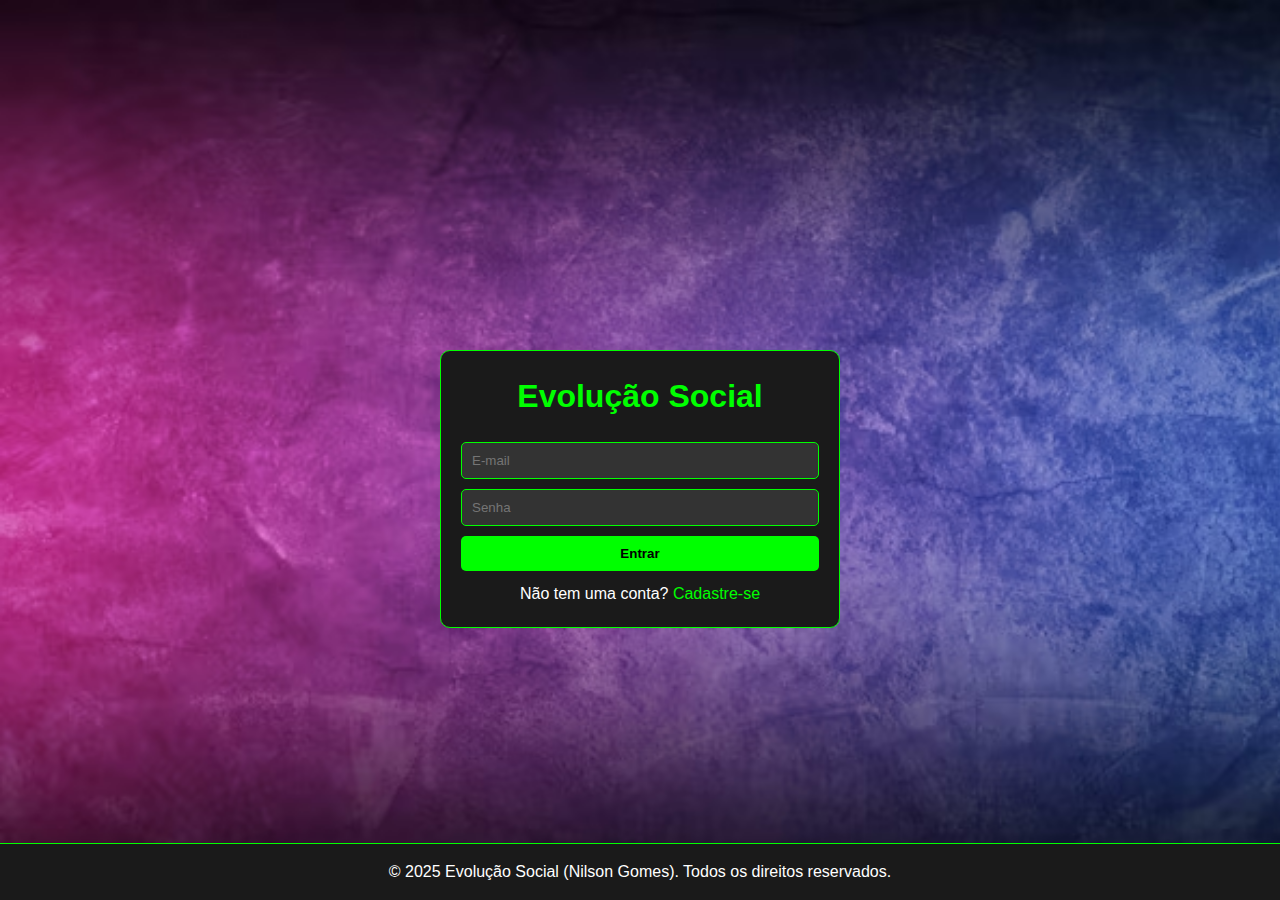
<file: index.html>
<!DOCTYPE html>
<html lang="pt-BR">

<head>
    <meta charset="UTF-8">
    <meta name="viewport" content="width=device-width, initial-scale=1.0">
    <link rel="icon" href="img/favicon.png" type="image/png">
    <title>Evolução Social - Login</title>
    <link rel="stylesheet" href="css/styles.css">
</head>

<body style="background-image: url(img/fundo.avif); background-size: cover;">
    <div class="login-container">
        <h1>Evolução Social</h1>
        <form id="loginForm">
            <input type="email" id="email" placeholder="E-mail" required>
            <input type="password" id="password" placeholder="Senha" required>
            <button type="submit">Entrar</button>
        </form>
        <p>Não tem uma conta? <a href="#" id="registerLink">Cadastre-se</a></p>
    </div>
    <footer>
        <p>&copy; 2025 Evolução Social (Nilson Gomes). Todos os direitos reservados.</p>
    </footer>
    <script src="js/auth.js"></script>
    <script src="js/scripts.js"></script>
</body>

</html>
</file>
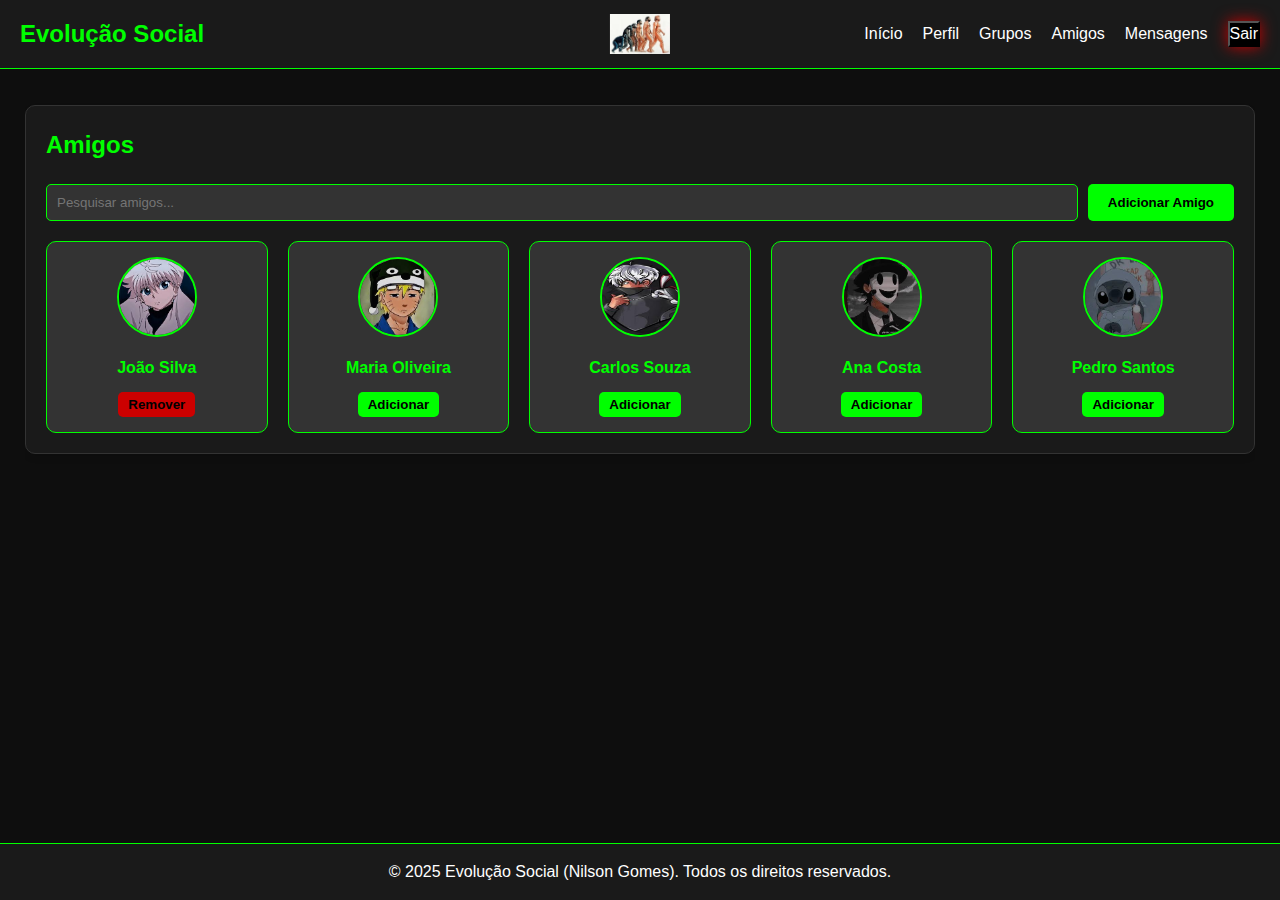
<file: friends.html>
<!DOCTYPE html>
<html lang="pt-BR">

<head>
    <meta charset="UTF-8">
    <meta name="viewport" content="width=device-width, initial-scale=1.0">
    <link rel="icon" href="img/favicon.png" type="image/png">
    <title>Evolução Social - Amigos</title>
    <link rel="stylesheet" href="css/styles.css">
</head>

<body>
    <header>
        <h1>Evolução Social</h1>
        <div class="logo">
            <img src="img/logo.jpeg" alt="Logo da Rede Social">
        </div>
        <button id="menuToggle">☰</button>
        <nav id="mainNav">
            <a href="home.html">Início</a>
            <a href="profile.html">Perfil</a>
            <a href="groups.html">Grupos</a>
            <a href="friends.html">Amigos</a>
            <a href="messages.html">Mensagens</a>
            <button id="logoutButton" class="logoutButton2">Sair</button>
        </nav>
    </header>

    <main>
        <section class="friends-list">
            <h2>Amigos</h2>
            <div class="search-bar">
                <input type="text" id="searchFriend" placeholder="Pesquisar amigos...">
                <button id="addFriendButton">Adicionar Amigo</button>
            </div>
            <div class="friends-grid">
                <!-- Lista de amigos será carregada aqui via JavaScript -->
            </div>
        </section>
    </main>

    <footer>
        <p>&copy; 2025 Evolução Social (Nilson Gomes). Todos os direitos reservados.</p>
    </footer>
    <script src="js/friends.js"></script>
    <script src="js/scripts.js"></script>
</body>

</html>
</file>
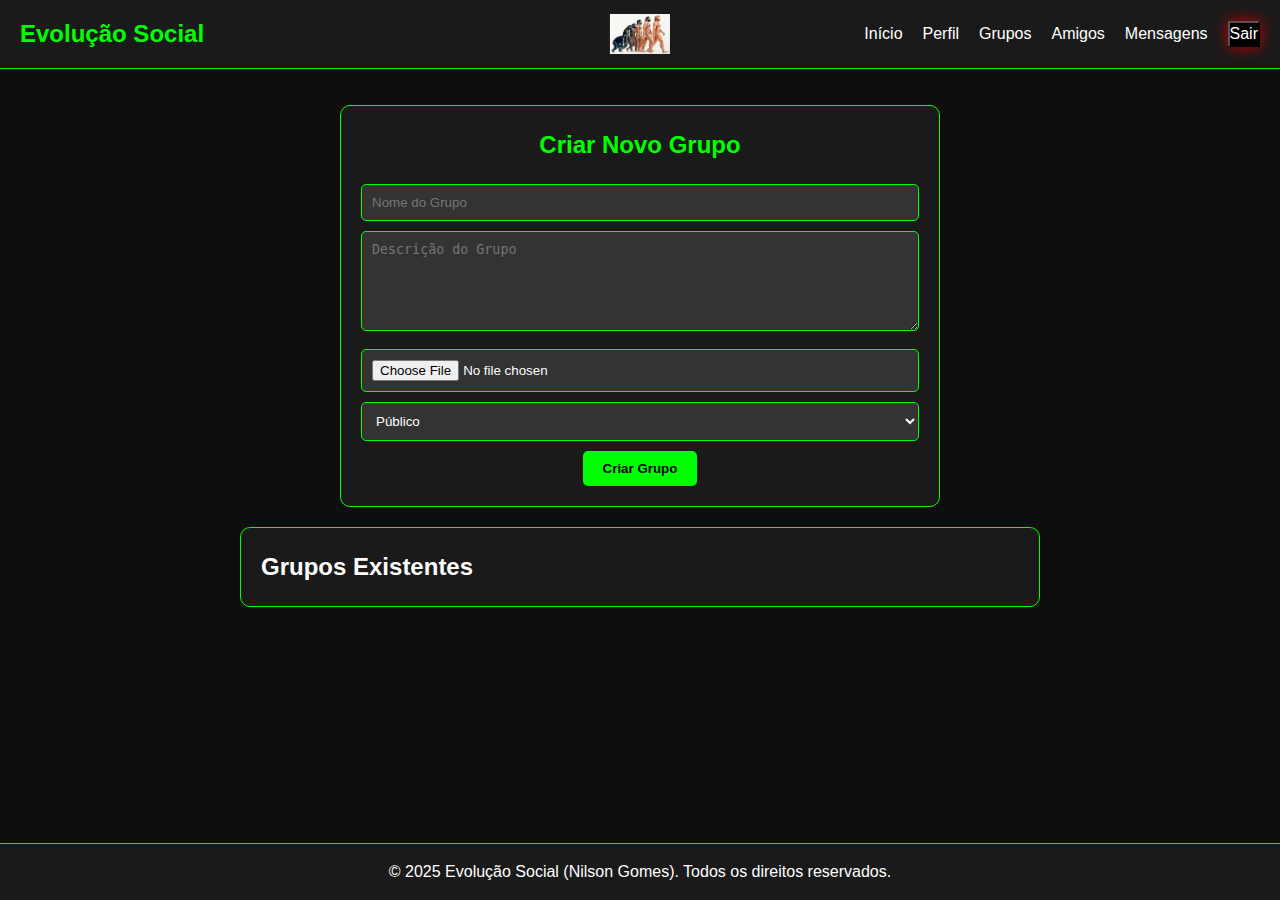
<file: groups.html>
<!DOCTYPE html>
<html lang="pt-BR">

<head>
    <meta charset="UTF-8">
    <meta name="viewport" content="width=device-width, initial-scale=1.0">
    <link rel="icon" href="img/favicon.png" type="image/png">
    <title>Evolução Social - Grupos</title>
    <link rel="stylesheet" href="css/styles.css">
</head>

<body>
    <header>
        <h1>Evolução Social</h1>
        <div class="logo">
            <img src="img/logo.jpeg" alt="Logo da Rede Social">
        </div>
        <button id="menuToggle">☰</button>
        <nav id="mainNav">
            <a href="home.html">Início</a>
            <a href="profile.html">Perfil</a>
            <a href="groups.html">Grupos</a>
            <a href="friends.html">Amigos</a>
            <a href="messages.html">Mensagens</a>
            <button id="logoutButton" class="logoutButton2">Sair</button>
        </nav>
    </header>

    <main>
        <!-- Seção de criação de grupos -->
        <section class="create-group">
            <h2>Criar Novo Grupo</h2>
            <input type="text" id="groupName" placeholder="Nome do Grupo">
            <textarea id="groupDescription" placeholder="Descrição do Grupo"></textarea>
            <input type="file" id="groupCover" accept="image/*">
            <select id="groupPrivacy">
                <option value="public">Público</option>
                <option value="private">Privado</option>
                <option value="secret">Secreto</option>
            </select>
            <button id="createGroupButton">Criar Grupo</button>
        </section>

        <!-- Seção de listagem de grupos -->
        <section class="group-list">
            <h2>Grupos Existentes</h2>
            <div id="groupItems">
                <!-- Lista de grupos será carregada aqui via JavaScript -->
            </div>
        </section>
    </main>
    <footer>
        <p>&copy; 2025 Evolução Social (Nilson Gomes). Todos os direitos reservados.</p>
    </footer>
    <script src="js/scripts.js"></script>
    <script src="js/groups.js"></script>
</body>

</html>
</file>
<file: css/styles.css>
/* Reset básico */
* {
    margin: 0;
    padding: 0;
    box-sizing: border-box;
}

html,
body {
    height: 100%;
    margin: 0;
    padding: 0;
    overflow: hidden;
    /* Evita barras de rolagem extras no body */
}

body {
    font-family: 'Segoe UI', Arial, sans-serif;
    background-color: #0e0e0e;
    color: #ffffff;
    line-height: 1.6;
}

/* Header fixo no topo */
header {
    position: fixed;
    top: 0;
    left: 0;
    right: 0;
    background-color: #1a1a1a;
    padding: 15px 20px;
    border-bottom: 1px solid #00ff00;
    z-index: 1000;
    /* Garante que o header fique acima de outros elementos */
    display: flex;
    justify-content: space-between;
    align-items: center;
}

header .logo {
    position: absolute;
    left: 50%;
    transform: translateX(-50%);
    height: 100%;
    display: flex;
    align-items: center;
}

header .logo img {
    height: 40px; /* Ajuste o tamanho do logo conforme necessário */
}

header h1 {
    font-size: 24px;
    color: #00ff00;
    font-weight: bold;
}

#menuToggle {
    display: none;
    background: none;
    border: none;
    color: #00ff00;
    font-size: 24px;
    cursor: pointer;
}

#mainNav {
    display: flex;
    gap: 20px;
}

#mainNav a,
#logoutButton {
    color: #ffff;
    text-decoration: none;
    font-size: 16px;
    transition: color 0.3s ease;    
}

#mainNav a:hover,
#logoutButton:hover {
    color: #00ff00;
}

.logoutButton2{
background-color: rgb(0, 0, 0);
box-shadow: 0 0 15px #cc0000;
}

/* Conteúdo principal */
main {
    padding-top: 80px; /* Espaço para o header */
    padding-bottom: 60px; /* Espaço para o footer */
    height: calc(100vh - 140px); /* Altura total menos header e footer */
    overflow-y: scroll; /* Habilita a rolagem vertical */
    margin-top: 25px;
    margin-bottom: 25px;
    margin-left: 25px;
    margin-right: 25px;
    /* Esconde a barra de rolagem */
    scrollbar-width: none; /* Para Firefox */
    -ms-overflow-style: none; /* Para Internet Explorer e Edge */
}

/* Esconde a barra de rolagem no Chrome, Safari e Opera */
main::-webkit-scrollbar {
    display: none;
}

/* Footer fixo na parte inferior */
footer {
    position: fixed;
    bottom: 0;
    left: 0;
    right: 0;
    background-color: #1a1a1a;
    padding: 15px;
    border-top: 1px solid #00ff00;
    z-index: 1000;
    /* Garante que o footer fique acima de outros elementos */
    text-align: center;
    /* Centraliza o texto do copyright */
}



/* Estilos para o formulário de postagem e timeline */
.post-form {
    background-color: #1a1a1a;
    padding: 20px;
    border-radius: 10px;
    border: 1px solid #333;
    margin-bottom: 20px;
    box-shadow: 0 4px 6px rgba(0, 0, 0, 0.1);
}

.post-form textarea {
    width: 100%;
    height: 100px;
    padding: 10px;
    background-color: #333;
    border: 1px solid #00ff00;
    border-radius: 5px;
    color: #ffffff;
    margin-bottom: 10px;
    resize: vertical;
}

.post-form input[type="file"] {
    margin-bottom: 10px;
}

.post-form button {
    background-color: #00ff00;
    color: #000000;
    border: none;
    padding: 10px 20px;
    border-radius: 5px;
    cursor: pointer;
    font-weight: bold;
    transition: background-color 0.3s ease;
}

.post-form button:hover {
    background-color: #00cc00;
}

.timeline {
    display: grid;
    gap: 20px;
}

.post {
    background-color: #1a1a1a;
    padding: 20px;
    border-radius: 10px;
    border: 1px solid #333;
    box-shadow: 0 4px 6px rgba(0, 0, 0, 0.1);
    max-width: 600px;
    max-height: 600px;
    margin: 0 auto; /* Centraliza as postagens */
    max-width: 600px; /* Define uma largura máxima para as postagens */
}

.Post-Image {
    max-width: 550px;
    max-height: 350px;
}

.post-media {
    max-width: 550px;
    max-height: 350px;
    width: auto;
    height: auto;
    border-radius: 10px;
    margin-top: 10px;
    object-fit: cover; /* Garante que a imagem/vídeo cubra o espaço sem distorcer */
}

/* Estilos específicos para vídeos */
.post-media video {
    max-width: 550px;
    max-height: 350px;
    width: 100%;
    height: auto;
    border-radius: 10px;
    margin-top: 10px;
}

.post .post-header {
    display: flex;
    align-items: center;
    margin-bottom: 10px;
}

.post .post-header img {
    width: 40px;
    height: 40px;
    border-radius: 50%;
    margin-right: 10px;
    border: 2px solid #00ff00;
}

.post .post-header h3 {
    font-size: 16px;
    font-weight: bold;
    color: #00ff00;
}

.post .post-content {
    margin-bottom: 10px;
    color: #ffffff;
}

.post .post-actions {
    display: flex;
    gap: 10px;
}

.post .post-actions button {
    background: none;
    border: none;
    color: #00ff00;
    cursor: pointer;
    font-weight: bold;
    transition: color 0.3s ease;
}

.post .post-actions button:hover {
    color: #00cc00;
}

/* Estilos para a página de Login */
.login-container {
    max-width: 400px;
    margin: 100px auto;
    padding: 20px;
    background-color: #1a1a1a;
    border-radius: 10px;
    border: 1px solid #00ff00;
    text-align: center;
    margin-top:350px;
}
.login-container h1 {
    color: #00ff00;
    margin-bottom: 20px;
}

.login-container input {
    width: 100%;
    padding: 10px;
    margin-bottom: 10px;
    background-color: #333;
    border: 1px solid #00ff00;
    border-radius: 5px;
    color: #ffffff;
}

.login-container button {
    width: 100%;
    padding: 10px;
    background-color: #00ff00;
    color: #000000;
    border: none;
    border-radius: 5px;
    cursor: pointer;
    font-weight: bold;
    transition: background-color 0.3s ease;
}

.login-container button:hover {
    background-color: #00cc00;
}

.login-container p {
    margin-top: 10px;
    color: #ffffff;
}

.login-container a {
    color: #00ff00;
    text-decoration: none;
}

.login-container a:hover {
    text-decoration: underline;
}

/* Estilos para a página de Amigos */
.friends-list {
    background-color: #1a1a1a;
    padding: 20px;
    border-radius: 10px;
    border: 1px solid #333;
    box-shadow: 0 4px 6px rgba(0, 0, 0, 0.1);
}

.friends-list h2 {
    color: #00ff00;
    margin-bottom: 20px;
}

.search-bar {
    display: flex;
    gap: 10px;
    margin-bottom: 20px;
}

.search-bar input {
    flex: 1;
    padding: 10px;
    background-color: #333;
    border: 1px solid #00ff00;
    border-radius: 5px;
    color: #ffffff;
}

.search-bar button {
    background-color: #00ff00;
    color: #000000;
    border: none;
    padding: 10px 20px;
    border-radius: 5px;
    cursor: pointer;
    font-weight: bold;
    transition: background-color 0.3s ease;
}

.search-bar button:hover {
    background-color: #00cc00;
}

.friends-grid {
    display: grid;
    grid-template-columns: repeat(auto-fill, minmax(200px, 1fr));
    gap: 20px;
}

.friend-card {
    background-color: #333;
    padding: 15px;
    border-radius: 10px;
    border: 1px solid #00ff00;
    text-align: center;
}

.friend-card img {
    width: 80px;
    height: 80px;
    border-radius: 50%;
    margin-bottom: 10px;
    border: 2px solid #00ff00;
}

.friend-card h3 {
    color: #00ff00;
    font-size: 16px;
    margin-bottom: 10px;
}

.friend-card button {
    background-color: #00ff00;
    color: #000000;
    border: none;
    padding: 5px 10px;
    border-radius: 5px;
    cursor: pointer;
    font-weight: bold;
    transition: background-color 0.3s ease;
}

.friend-card button:hover {
    background-color: #00cc00;
}

.friend-card button.remove {
    background-color: #cc0000;
}

.friend-card button.remove:hover {
    background-color: #990000;
}

/* Estilos para a página de Mensagens */
.chat-wrapper {
    display: flex;
    height: calc(100vh - 140px);
    gap: 20px;
    background-color: #1a1a1a;
    border-radius: 10px;
    padding: 20px;
}

.conversation-list {
    width: 300px;
    background-color: #1a1a1a;
    border-right: 1px solid #333;
    padding: 15px;
    overflow-y: auto;
}

.conversation-header {
    display: flex;
    justify-content: space-between;
    align-items: center;
    margin-bottom: 20px;
}

.conversation-header h2 {
    color: #00ff00;
    font-size: 24px;
}

#newChatButton {
    background-color: #00ff00;
    color: #000;
    border: none;
    padding: 10px 15px;
    border-radius: 5px;
    cursor: pointer;
    font-weight: bold;
}

.conversation-item {
    display: flex;
    align-items: center;
    gap: 10px;
    padding: 10px;
    border-radius: 5px;
    cursor: pointer;
    transition: background-color 0.3s ease;
}

.conversation-item:hover {
    background-color: #333;
}

.conversation-item img {
    width: 40px;
    height: 40px;
    border-radius: 50%;
    border: 2px solid #00ff00;
}

.conversation-item h4 {
    color: #00ff00;
    font-size: 16px;
    margin: 0;
}

.conversation-item p {
    color: #ccc;
    font-size: 14px;
    margin: 0;
}

.chat-area {
    flex: 1;
    display: flex;
    flex-direction: column;
    background-color: #1a1a1a;
    border-radius: 10px;
    padding: 20px;
}

.chat-header {
    display: flex;
    align-items: center;
    gap: 15px;
    margin-bottom: 20px;
    padding-bottom: 15px;
    border-bottom: 1px solid #333;
}

.chat-header img {
    width: 50px;
    height: 50px;
    border-radius: 50%;
    border: 2px solid #00ff00;
}

.chat-header h3 {
    color: #00ff00;
    font-size: 20px;
    margin: 0;
}

#currentChatStatus {
    color: #ccc;
    font-size: 14px;
}

.message-list {
    flex: 1;
    overflow-y: auto;
    margin-bottom: 20px;
    padding: 10px;
    background-color: #1a1a1a;
    border-radius: 10px;
}

.message {
    display: flex;
    margin-bottom: 15px;
    gap: 10px;
}

.message.sent {
    flex-direction: row-reverse;
}

.message.received {
    flex-direction: row;
}

.message-avatar img {
    width: 35px;
    height: 35px;
    border-radius: 50%;
}

.message-content {
    max-width: 70%;
    padding: 10px;
    border-radius: 10px;
    background-color: #333;
    border: 1px solid #00ff00;
}

.message.sent .message-content {
    background-color: #004d00;
}

.message-info {
    display: flex;
    justify-content: space-between;
    margin-bottom: 5px;
    font-size: 0.8em;
    color: #00ff00;
}

.message-text {
    color: #fff;
}

.message-input {
    display: flex;
    gap: 10px;
    align-items: center;
}

.message-input textarea {
    flex: 1;
    padding: 10px;
    background-color: #333;
    border: 1px solid #00ff00;
    border-radius: 5px;
    color: #fff;
    resize: none;
}

.message-input button {
    background-color: #00ff00;
    color: #000;
    border: none;
    padding: 10px 20px;
    border-radius: 5px;
    cursor: pointer;
    font-weight: bold;
}

/* Estilos para seleção de participantes */
.participant-selector {
    display: flex;
    flex-wrap: wrap;
    gap: 10px;
    margin: 10px 0;
}

.participant-item {
    display: flex;
    align-items: center;
    gap: 5px;
    background-color: #333;
    padding: 5px 10px;
    border-radius: 15px;
}

.participant-item img {
    width: 25px;
    height: 25px;
    border-radius: 50%;
}

/* Estilos para a página de Perfil */
.profile-header {
    position: relative;
    text-align: center;
    margin-bottom: 20px;
}

.cover-photo img {
    width: 100%;
    height: 350px;
    object-fit: cover;
    border-radius: 10px;
}

.cover-photo button {
    position: absolute;
    top: 20px;
    right: 20px;
    background-color: rgba(0, 0, 0, 0.7);
    color: #ffffff;
    border: none;
    padding: 10px 20px;
    border-radius: 5px;
    cursor: pointer;
}

.profile-info {
    margin-top: -75px;
}

.profile-picture img {
    width: 150px;
    height: 150px;
    border-radius: 50%;
    border: 5px solid #1a1a1a;
}

.profile-picture button {
    display: block;
    margin: 10px auto;
    background-color: #00ff00;
    color: #000000;
    border: none;
    padding: 5px 10px;
    border-radius: 5px;
    cursor: pointer;
}

.profile-info h2 {
    font-size: 24px;
    color: #00ff00;
    margin: 10px 0;
}

.profile-info .bio {
    color: #ffffff;
    font-size: 16px;
    margin-bottom: 10px;
}

.profile-info .stats {
    display: flex;
    justify-content: center;
    gap: 20px;
    margin-bottom: 10px;
}

.profile-info .stats span {
    color: #ffffff;
}

.profile-info .actions {
    display: flex;
    justify-content: center;
    gap: 10px;
}

.profile-info .actions button {
    background-color: #00ff00;
    color: #000000;
    border: none;
    padding: 10px 20px;
    border-radius: 5px;
    cursor: pointer;
    font-weight: bold;
}

.profile-info .actions button:hover {
    background-color: #00cc00;
}

.profile-nav {
    display: flex;
    justify-content: center;
    gap: 20px;
    margin-bottom: 20px;
}

.profile-nav a {
    color: #ffffff;
    text-decoration: none;
    font-size: 16px;
    padding: 10px;
    border-bottom: 2px solid transparent;
    transition: border-color 0.3s ease;
}

.profile-nav a.active {
    border-bottom: 2px solid #00ff00;
}

.profile-nav a:hover {
    border-bottom: 2px solid #00ff00;
}

.profile-content .tab-content {
    display: none;
}

.profile-content .tab-content.active {
    display: block;
}


.tab-content {
    text-align: center; /* Centraliza o conteúdo dentro das abas */
}

.photo-grid,
.video-grid {
    display: grid;
    grid-template-columns: repeat(auto-fill, minmax(200px, 1fr));
    gap: 10px;
    justify-items: center; /* Centraliza os itens dentro do grid */
}

.photo-grid img,
.video-grid video {
    width: 100%;
    border-radius: 10px;
}

/* Estilos responsivos */
@media (max-width: 768px) {
    #menuToggle {
        display: block;
    }

    #mainNav {
        display: none;
        flex-direction: column;
        background-color: #1a1a1a;
        position: absolute;
        top: 60px;
        right: 20px;
        padding: 10px;
        border-radius: 5px;
        border: 1px solid #333;
    }

    #mainNav.active {
        display: flex;
    }
}

/* Estilos para a página de Grupos */
/* Estilos para a criação de grupos */
.create-group {
    background-color: #1a1a1a;
    padding: 20px;
    border-radius: 10px;
    border: 1px solid #00ff00;
    margin-bottom: 20px;
    max-width: 600px;
    margin: 0 auto;
    text-align: center;
}

.create-group h2 {
    color: #00ff00;
    margin-bottom: 20px;
}

.create-group input,
.create-group textarea,
.create-group select {
    width: 100%;
    padding: 10px;
    margin-bottom: 10px;
    background-color: #333;
    border: 1px solid #00ff00;
    border-radius: 5px;
    color: #ffffff;
}

.create-group textarea {
    height: 100px;
    resize: vertical;
}

.create-group button {
    background-color: #00ff00;
    color: #000000;
    border: none;
    padding: 10px 20px;
    border-radius: 5px;
    cursor: pointer;
    font-weight: bold;
    transition: background-color 0.3s ease;
}

.create-group button:hover {
    background-color: #00cc00;
}

/* Estilos para a lista de grupos */
/* Estilos para a lista de grupos */
.group-list {
    max-width: 800px;
    margin: 20px auto;
    padding: 20px;
    background-color: #1a1a1a;
    border-radius: 10px;
    border: 1px solid #00ff00;
}

.group-card {
    background-color: #333;
    padding: 15px;
    border-radius: 10px;
    border: 1px solid #00ff00;
    margin-bottom: 10px;
}

.group-card h3 {
    color: #00ff00;
    margin-bottom: 10px;
}

.group-card p {
    color: #ffffff;
    margin-bottom: 10px;
}

.group-card .group-actions {
    display: flex;
    gap: 10px;
}

.group-card .group-actions button {
    background-color: #00ff00;
    color: #000000;
    border: none;
    padding: 5px 10px;
    border-radius: 5px;
    cursor: pointer;
    font-weight: bold;
    transition: background-color 0.3s ease;
}

.group-card .group-actions button:hover {
    background-color: #00cc00;
}

.group-card .group-actions button.leave {
    background-color: #cc0000;
}

.group-card .group-actions button.leave:hover {
    background-color: #990000;
}

.group-card .group-members {
    margin-top: 10px;
    color: #ffffff;
}

.group-card .group-members h4 {
    color: #00ff00;
    margin-bottom: 10px;
}

.group-card .group-members p {
    color: #ffffff;
}

/* Estilos responsivos */
@media (max-width: 768px) {
    #menuToggle {
        display: block;
    }

    #mainNav {
        display: none;
        flex-direction: column;
        background-color: #1a1a1a;
        position: absolute;
        top: 60px;
        right: 20px;
        padding: 10px;
        border-radius: 5px;
        border: 1px solid #333;
    }

    #mainNav.active {
        display: flex;
    }

    .create-group,
    .group-list {
        margin-left: 10px;
        margin-right: 10px;
    }
}

/* Estilos para eventos e enquetes */
.group-events,
.group-polls {
    margin-top: 20px;
}

.event-card,
.poll-card {
    background-color: #333;
    padding: 15px;
    border-radius: 10px;
    border: 1px solid #00ff00;
    margin-bottom: 10px;
}

.event-card h4,
.poll-card h4 {
    color: #00ff00;
    margin-bottom: 10px;
}

.event-card p,
.poll-card p {
    color: #ffffff;
}

.poll-options {
    display: flex;
    gap: 10px;
    margin-top: 10px;
}

.poll-options button {
    background-color: #00ff00;
    color: #000000;
    border: none;
    padding: 5px 10px;
    border-radius: 5px;
    cursor: pointer;
    font-weight: bold;
    transition: background-color 0.3s ease;
}

.poll-options button:hover {
    background-color: #00cc00;
}
</file>
